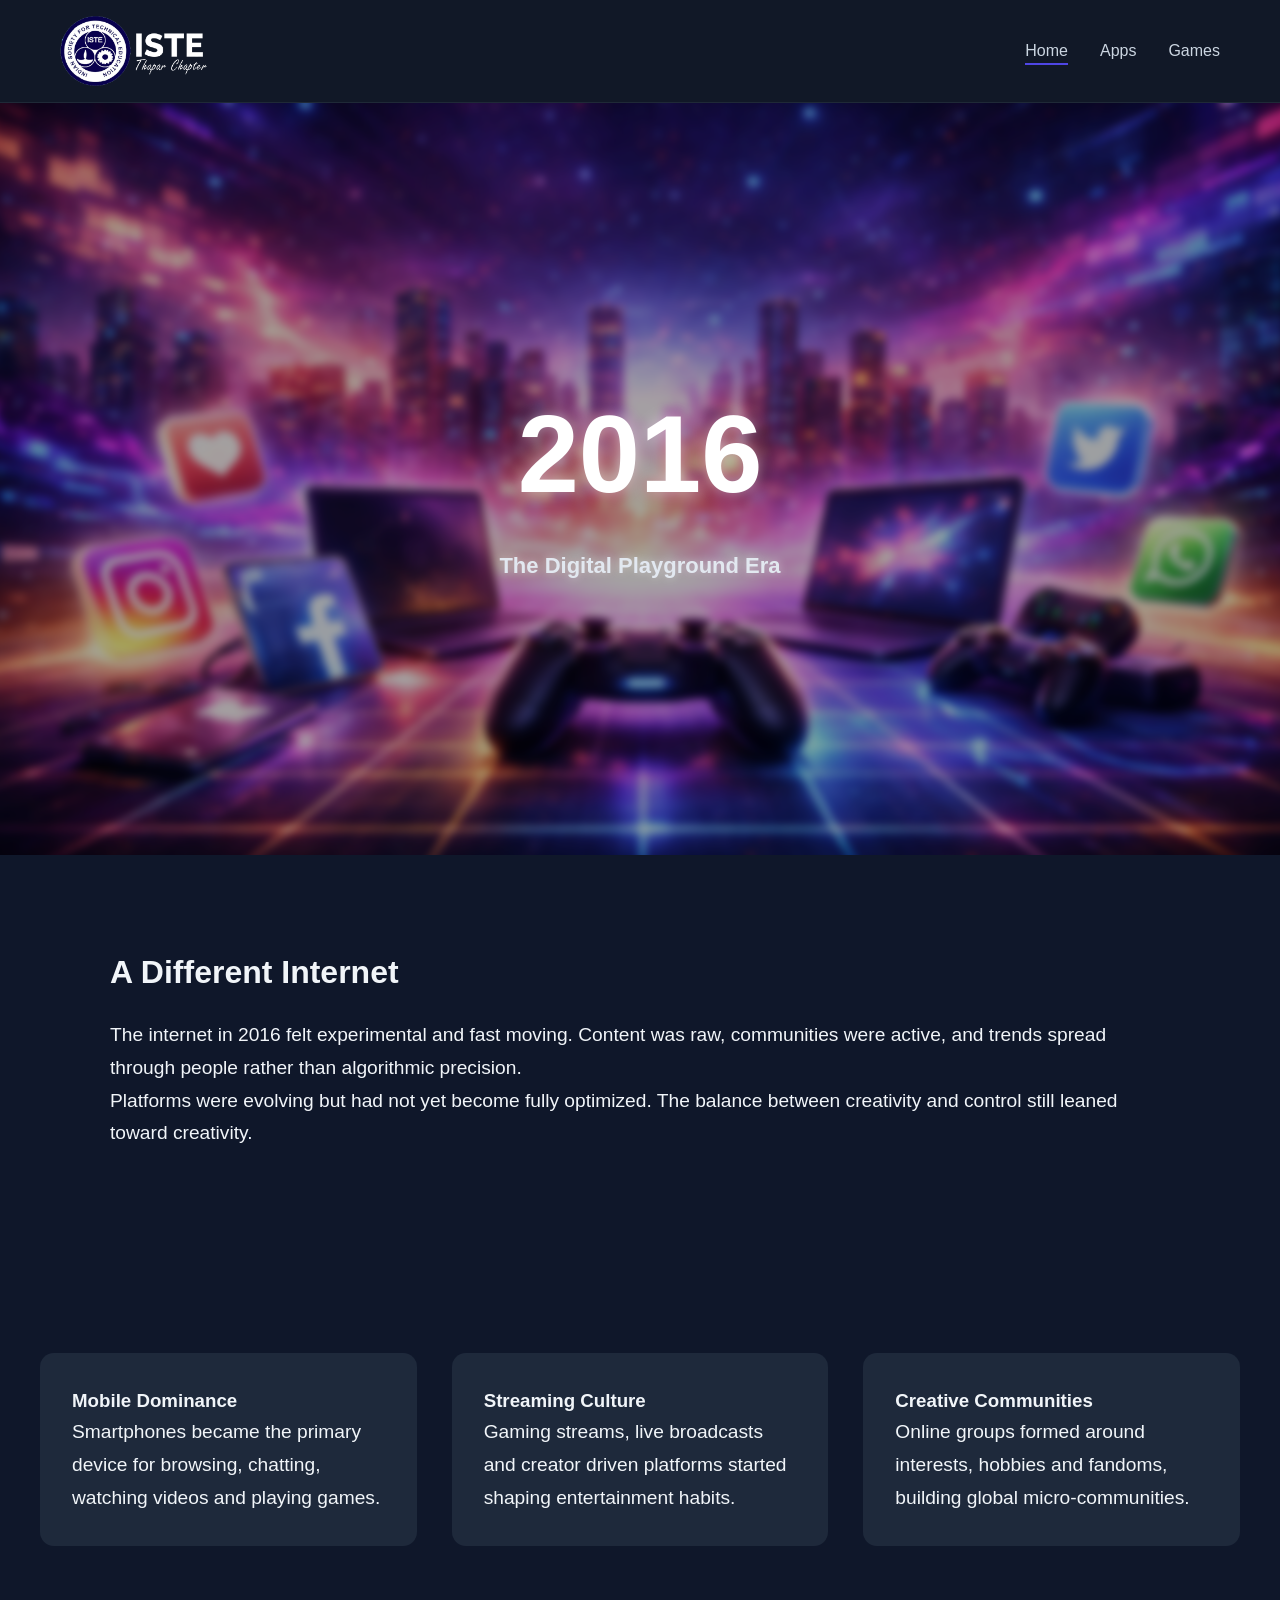
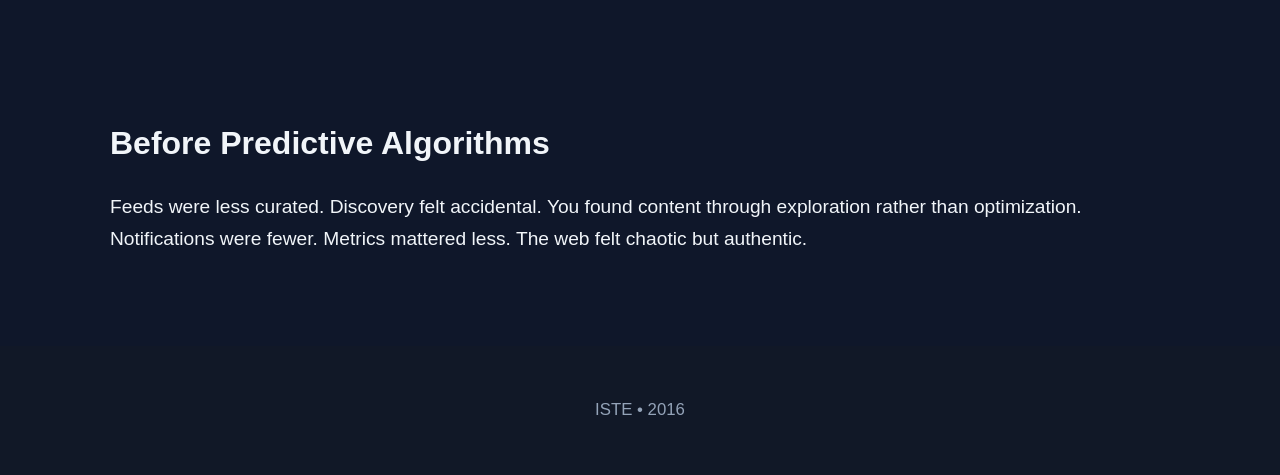
<file: index.html>
<!DOCTYPE html>
<html>
<head>
  <title>2016 Digital Playground</title>
  <meta name="viewport" content="width=device-width, initial-scale=1.0">
  <link rel="stylesheet" href="style.css">
</head>
<body>

<nav class="navbar">
  <div class="logo">
    <img src="istewhite.png" alt="ISTELOGO">
  </div>
  <ul class="nav-links">
    <li><a class="active" href="index.html">Home</a></li>
    <li><a href="apps.html">Apps</a></li>
    <li><a href="games.html">Games</a></li>
  </ul>
</nav>

<header class="hero">
    <div class="ind"></div>
    <div class="hero-content">
  <h1>2016</h1>
  <h2>The Digital Playground Era</h2> </div>
</header>

<section class="section">
  <h2>A Different Internet</h2>
  <p>
    The internet in 2016 felt experimental and fast moving.
    Content was raw, communities were active, and trends spread
    through people rather than algorithmic precision.
  </p>
  <p>
    Platforms were evolving but had not yet become fully optimized.
    The balance between creativity and control still leaned toward creativity.
  </p>
   <p class="m">
  The algorithm was already rewriting behavior in 2016.
</p>

</section>

<section class="cards">
  <div class="card">
    <h3>Mobile Dominance</h3>
    <p>
      Smartphones became the primary device for browsing, chatting,
      watching videos and playing games.
    </p>
  </div>

  <div class="card">
    <h3>Streaming Culture</h3>
    <p>
      Gaming streams, live broadcasts and creator driven platforms
      started shaping entertainment habits.
    </p>
  </div>

  <div class="card">
    <h3>Creative Communities</h3>
    <p>
      Online groups formed around interests, hobbies and fandoms,
      building global micro-communities.
    </p>
  </div>
</section>

<section class="section">
  <h2>Before Predictive Algorithms</h2>
  <p>
    Feeds were less curated. Discovery felt accidental.
    You found content through exploration rather than optimization.
  </p>
  <p>
    Notifications were fewer.
    Metrics mattered less.
    The web felt chaotic but authentic.
  </p>
</section>

<footer>
  <p>ISTE • 2016</p>
</footer>

</body>
</html>
</file>
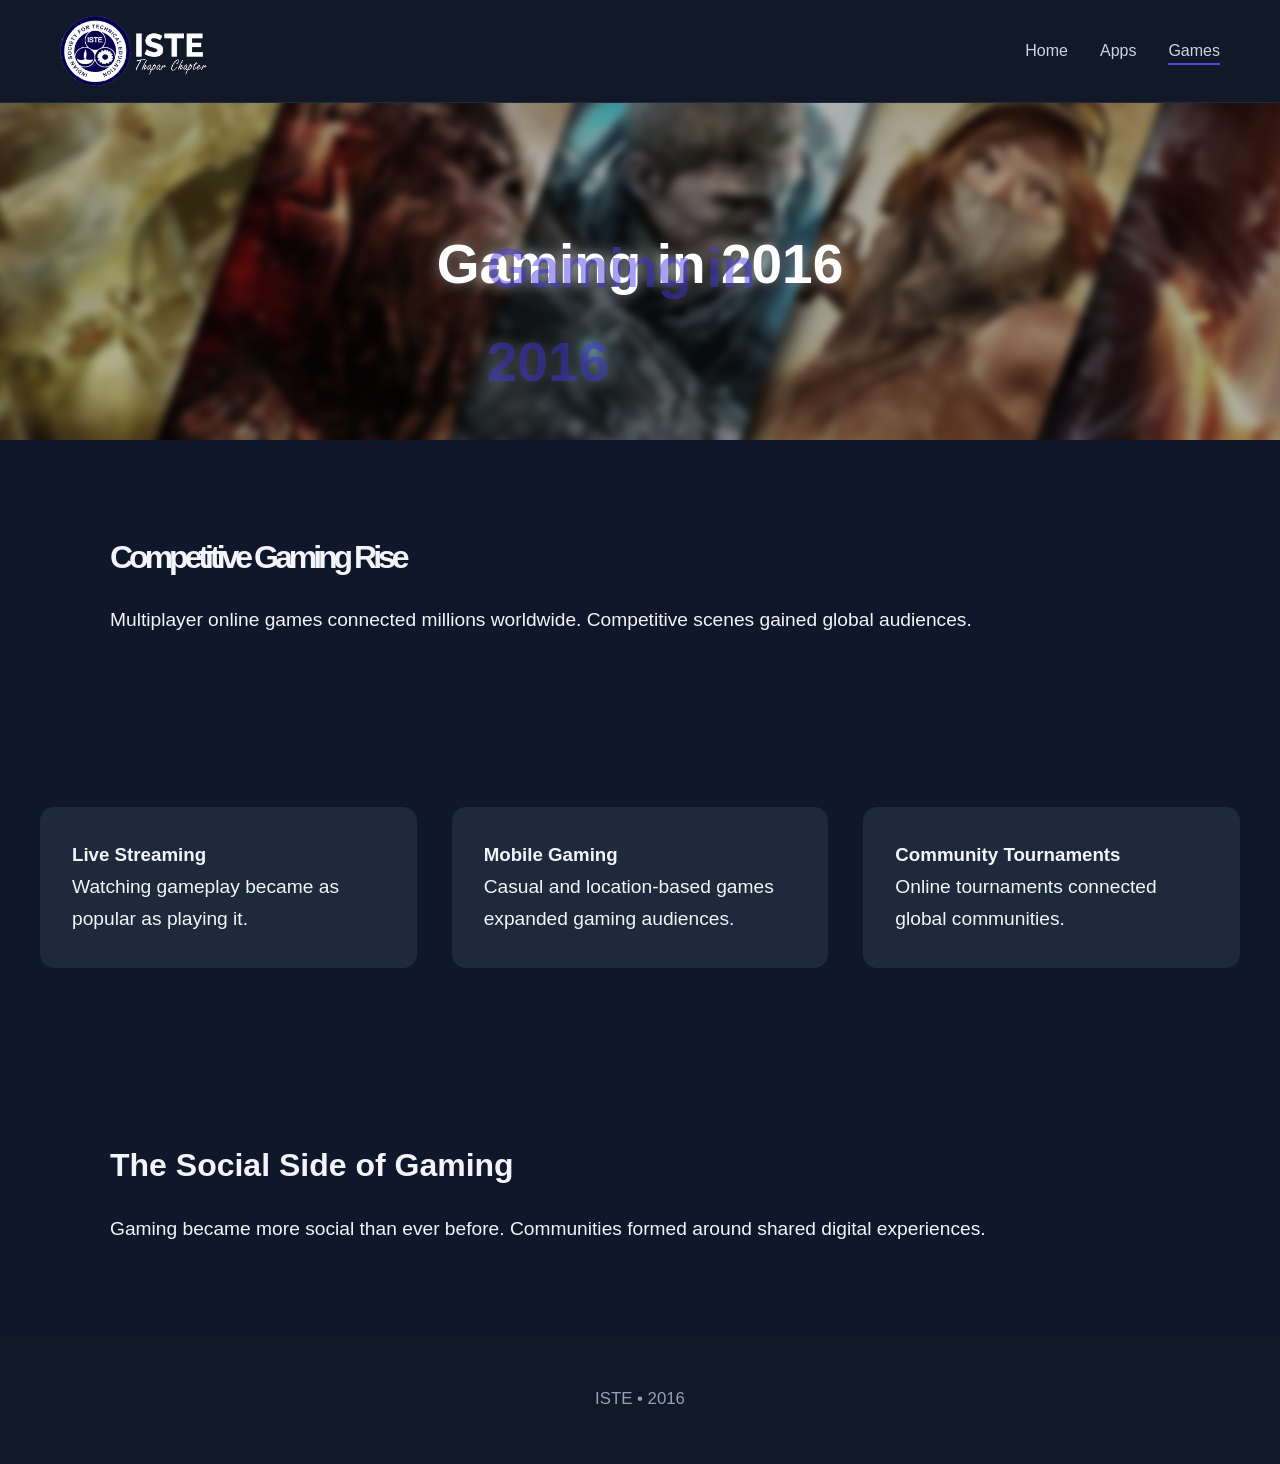
<file: games.html>
<!DOCTYPE html>
<html>
<head>
  <title>Gaming 2016</title>
  <meta name="viewport" content="width=device-width, initial-scale=1.0">
  <link rel="stylesheet" href="style.css">
</head>
<body>

<nav class="navbar">
  <div class="logo">
    <img src="istewhite.png" alt="ISTELOGO">
  </div>
  <ul class="nav-links">
    <li><a href="index.html">Home</a></li>
    <li><a href="apps.html">Apps</a></li>
    <li><a class="active" href="games.html">Games</a></li>
  </ul>
</nav>

<header class="page-header">
    <div class="bg games"></div>
  <h1 class="gli">Gaming in 2016</h1>
</header>

<section class="section">
  <h2 class="broke">Competitive Gaming Rise</h2>
  <p>
    Multiplayer online games connected millions worldwide.
    Competitive scenes gained global audiences.
  </p>
</section>

<section class="cards">
  <div class="card">
    <h3>Live Streaming</h3>
    <p>
      Watching gameplay became as popular as playing it.
    </p>
  </div>

  <div class="card">
    <h3>Mobile Gaming</h3>
    <p>
      Casual and location-based games expanded gaming audiences.
    </p>
  </div>

  <div class="card">
    <h3>Community Tournaments</h3>
    <p>
      Online tournaments connected global communities.
    </p>
  </div>
</section>

<section class="section">
  <h2>The Social Side of Gaming</h2>
  <p>
    Gaming became more social than ever before.
    Communities formed around shared digital experiences.
  </p>
</section>
<footer>
  <p>ISTE • 2016</p>
</footer>
</body>
</html>
</file>
<file: style.css>
*{
  margin:0;
  padding:0;
  box-sizing:border-box;
}

body{
  font-family:"Segoe UI",Arial,sans-serif;
  background:#0f172a;
  color:#f1f5f9;
  line-height:1.7;
  overflow-x:hidden;
}

.navbar{
  position: fixed;
  top:0;
  width:100%;
  background:#111827;
  display:flex;
  justify-content:space-between;
  align-items:center;
  padding:16px 60px;
  border-bottom:1px solid #1f2937;
  z-index: 5;
}
  .logo {
  display: flex;
  align-items: center;
}

.logo img {
  height: 70px;
  width: auto;
  max-width: 100%;
  margin: 0%;
}
@media (max-width: 600px) {
  .logo img {
    height: 45px;
  }
 nav {
    flex-direction: column;
    gap: 0.6rem;
  }
}

.nav-links{
  list-style:none;
  display:flex;
  gap:32px;
}

.nav-links a{
  text-decoration:none;
  color:#cbd5e1;
  font-weight:500;
  transition:0.25s;
}

.nav-links a:hover{
  color:#fff;
}

.t{
  writing-mode: vertical-rl;
  transform: rotate(180deg);
}


.active{
  color:#fff;
  border-bottom:2px solid #4f46e5;
  padding-bottom:4px;
}

.hero{
  position:relative;
  margin-top:90px;
  height:85vh;
  display:flex;
  align-items:center;
  justify-content:center;
  overflow:hidden;
}

.ind{
  position:absolute;
  inset:0;
  background:url(index.jfif) center 60%/cover no-repeat;
  filter:blur(4px) brightness(0.65);
  transform:scale(1.05);
}

.hero-content{
  position:relative;
  text-align:center;
}

.hero-content h1{
  font-size:110px;
  color:#fff;
  text-shadow:0 0 15px rgba(255,255,255,0.5);
}

.hero-content h2{
  font-size:22px;
  color:#e2e8f0;
  text-shadow:0 0 8px rgba(255,255,255,0.4);
}

.page-header{
  position:relative;
  height:350px;
  margin-top:90px;
  display:flex;
  align-items:center;
  justify-content:center;
  overflow:hidden;
}

.bg{
  position:absolute;
  inset:0;
  background-position:center 25%;
  background-size:cover;
  filter:blur(4px) brightness(0.7) saturate(0.7);
  transform:scale(1.1);
}

.apps{ background-image:url(apps.jfif); }
.games{ background-image:url(games2016.jfif); }

.page-header h1{
  position:relative;
  color:#fff;
  font-size:55px;
  text-shadow:0 0 15px rgba(255,255,255,0.5);
}

.section{
  padding:90px 20px;
  max-width:1100px;
  margin:auto;
}

.section h2{
  font-size:32px;
  margin-bottom:20px;
}

.cards{
  display:grid;
  grid-template-columns:repeat(auto-fit,minmax(260px,1fr));
  gap:35px;
  padding:80px 40px;
}

.card{
  background:#1e293b;
  padding:32px;
  border-radius:14px;
  transition:0.25s;
}

.card:hover{
  transform:translateY(-6px);
  background:#243248;
  visibility: hidden;
}

.m{
  color:transparent;
  user-select:text;
}

.broke{
  letter-spacing:-4px;
}

footer{
  padding:50px 20px;
  text-align:center;
  background:#111827;
  color:#94a3b8;
  font-size:14px;
}

@media(max-width:900px){
  .hero-content h1{ font-size:70px; }
  .page-header h1{ font-size:40px; }
}

@media(max-width:700px){
  .navbar{
    flex-direction:column;
    gap:14px;
    padding:18px 20px;
  }

  .nav-links{
    flex-wrap:wrap;
    justify-content:center;
    gap:18px;
  }

  .hero{ height:60vh; }
}
p {
    font-size: larger;
}
.gli{
  position:relative;
}

.gli::before{
 content:"Gaming in 2016";
  position:absolute;
  left:50px;
  top:4px;
  color:#4f46e5;
  opacity:0.5;
}
</file>
